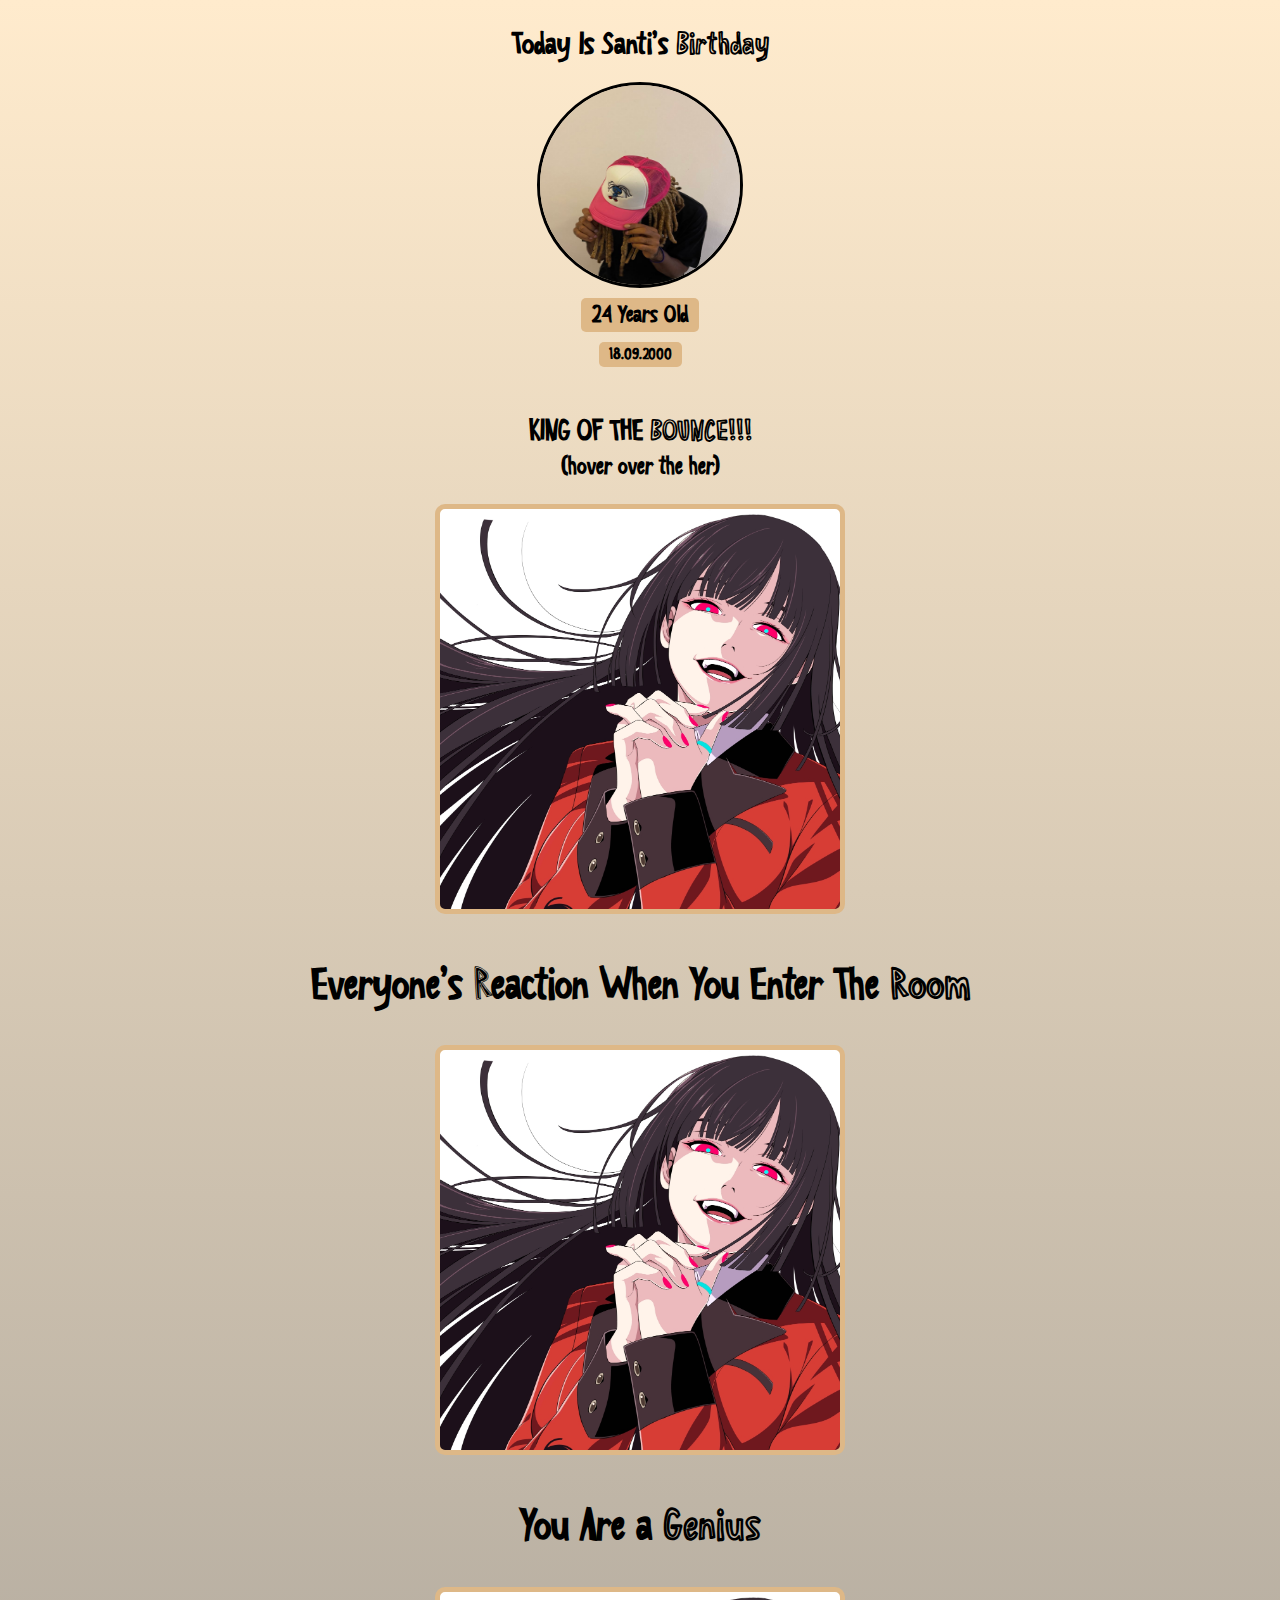
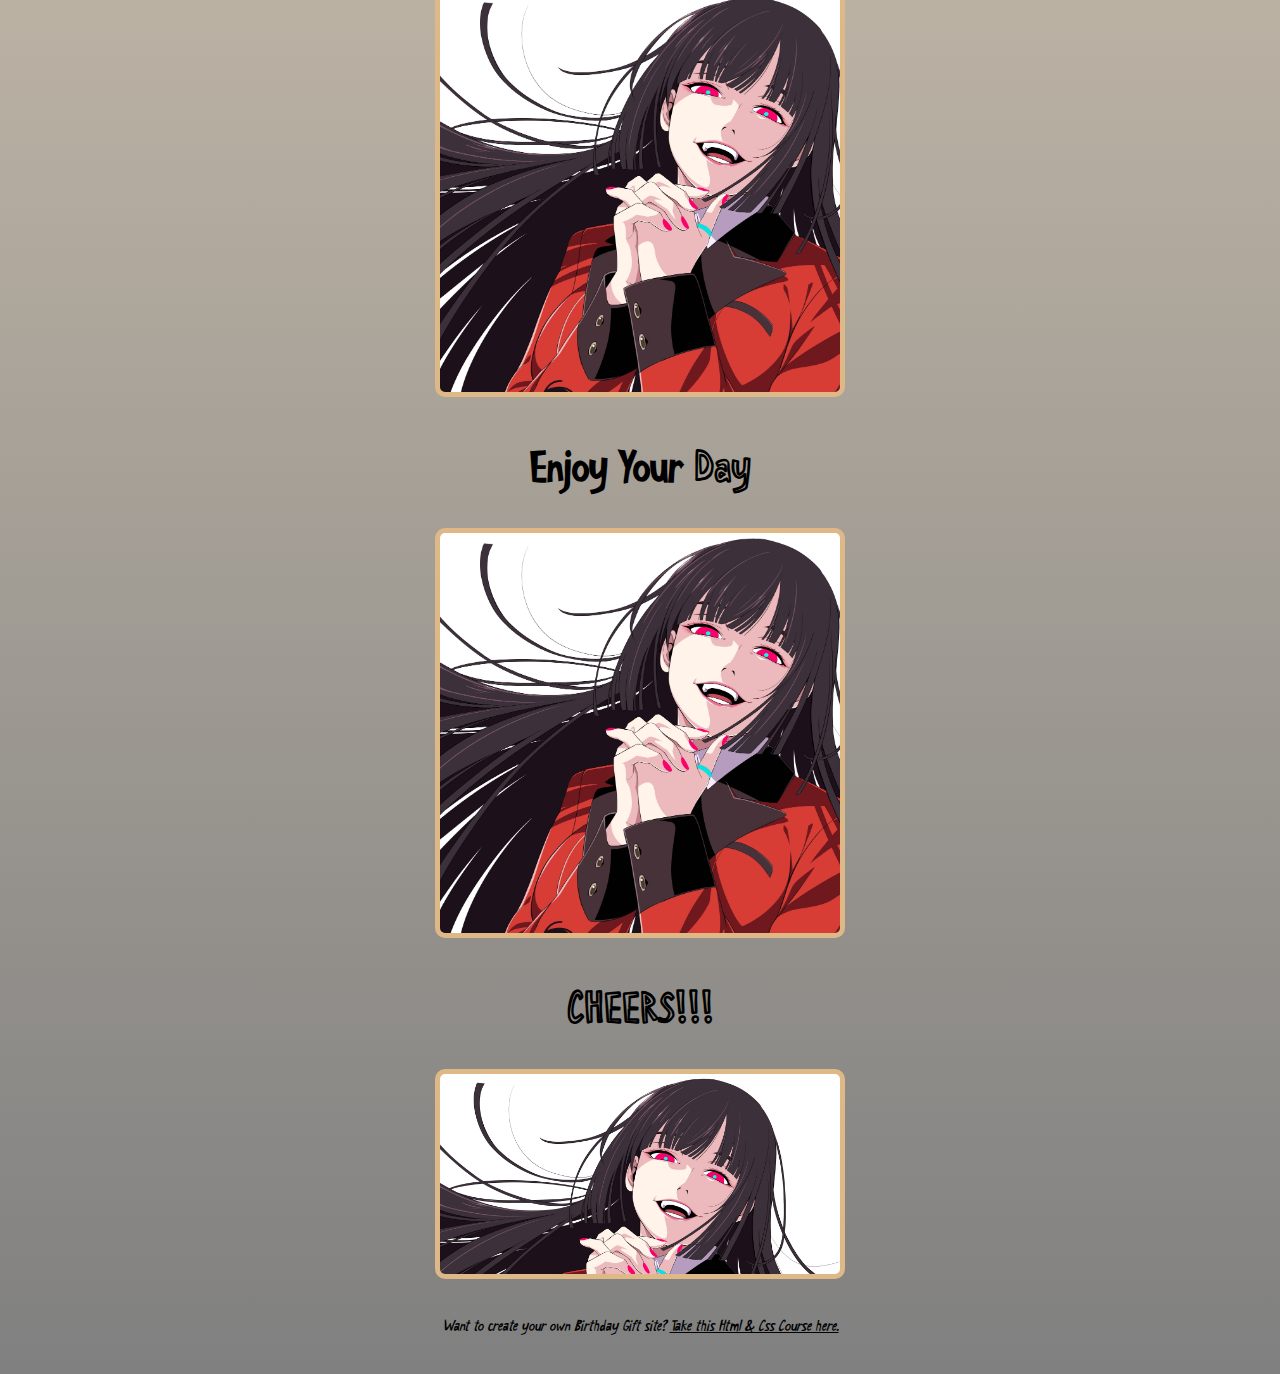
<file: index.html>
<!DOCTYPE html>
<html lang="en">
<head>
    <link rel="stylesheet" href="Birthday.css">
    <meta charset="UTF-8">
    <meta name="viewport" content="width=device-width, initial-scale=1.0">
    <title>Santi</title>
</head>
<body>
    <div id="Hero">
        <h1>Today Is Santi's <span class="Birthday">Birthday</span></h1>
        <img src="Images/Santi.jpg" alt="santi wearing a pink cap looking down diagonally" id="Santi">
        <h2 id="bday-age">24 Years Old</h2>
        <h4 id="bday-date">18.09.2000</h4>
    </div>

    <div class="gift-section">
        <h2 class="gift-title">KING OF THE <span class="Birthday"> BOUNCE!!! </span></h2>
        <h3 class="gift-hint">(hover over the her)</h3>
        <div class="first-gift">  </div>

    </div>
   
    <div class="gift-section">
        <h2 class="second-title">Everyone's Reaction When You Enter The  <span class="Birthday">Room </span></h2>
        <div class="first-gift" id="second-gift">  </div>

    </div>

    <div class="gift-section">
        <h2 class="second-title">You Are a <span class="Birthday">Genius </span></h2>
        <div class="first-gift" id="third-gift">  </div>

    </div>

    <div class="gift-section">
        <h2 class="second-title">Enjoy Your <span class="Birthday"> Day </span></h2>
        <div class="first-gift" id="Last-gift">  </div>

    </div>

    <div class="gift-section">
        <h2 class="second-title"><span class="Birthday"> CHEERS!!! </span></h2>
        <div class="first-gift" id="cheers-gift">  </div>

    </div>

    <p class="footer">Want to create your own Birthday Gift site? <a href="#" target="_blank"> Take this Html & Css Course here.</a>
    </p>
</body>
</html>
</file>
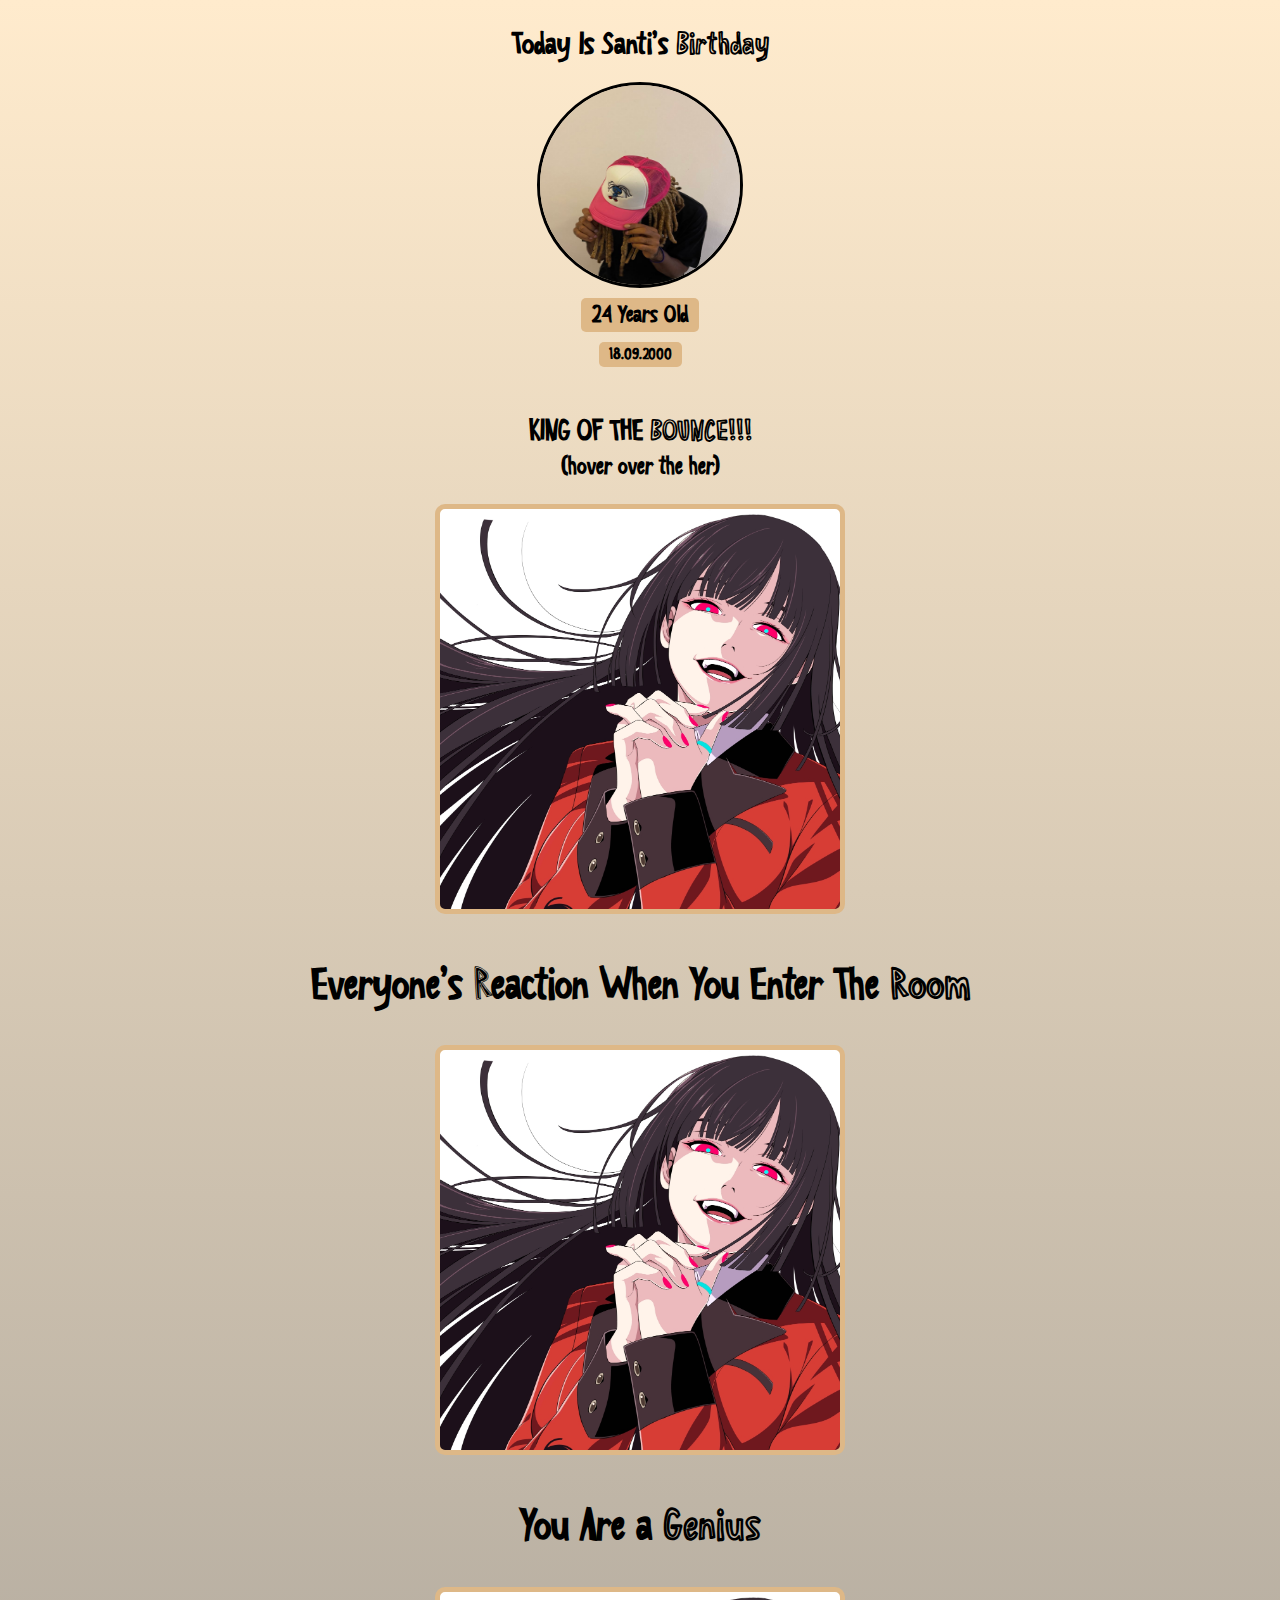
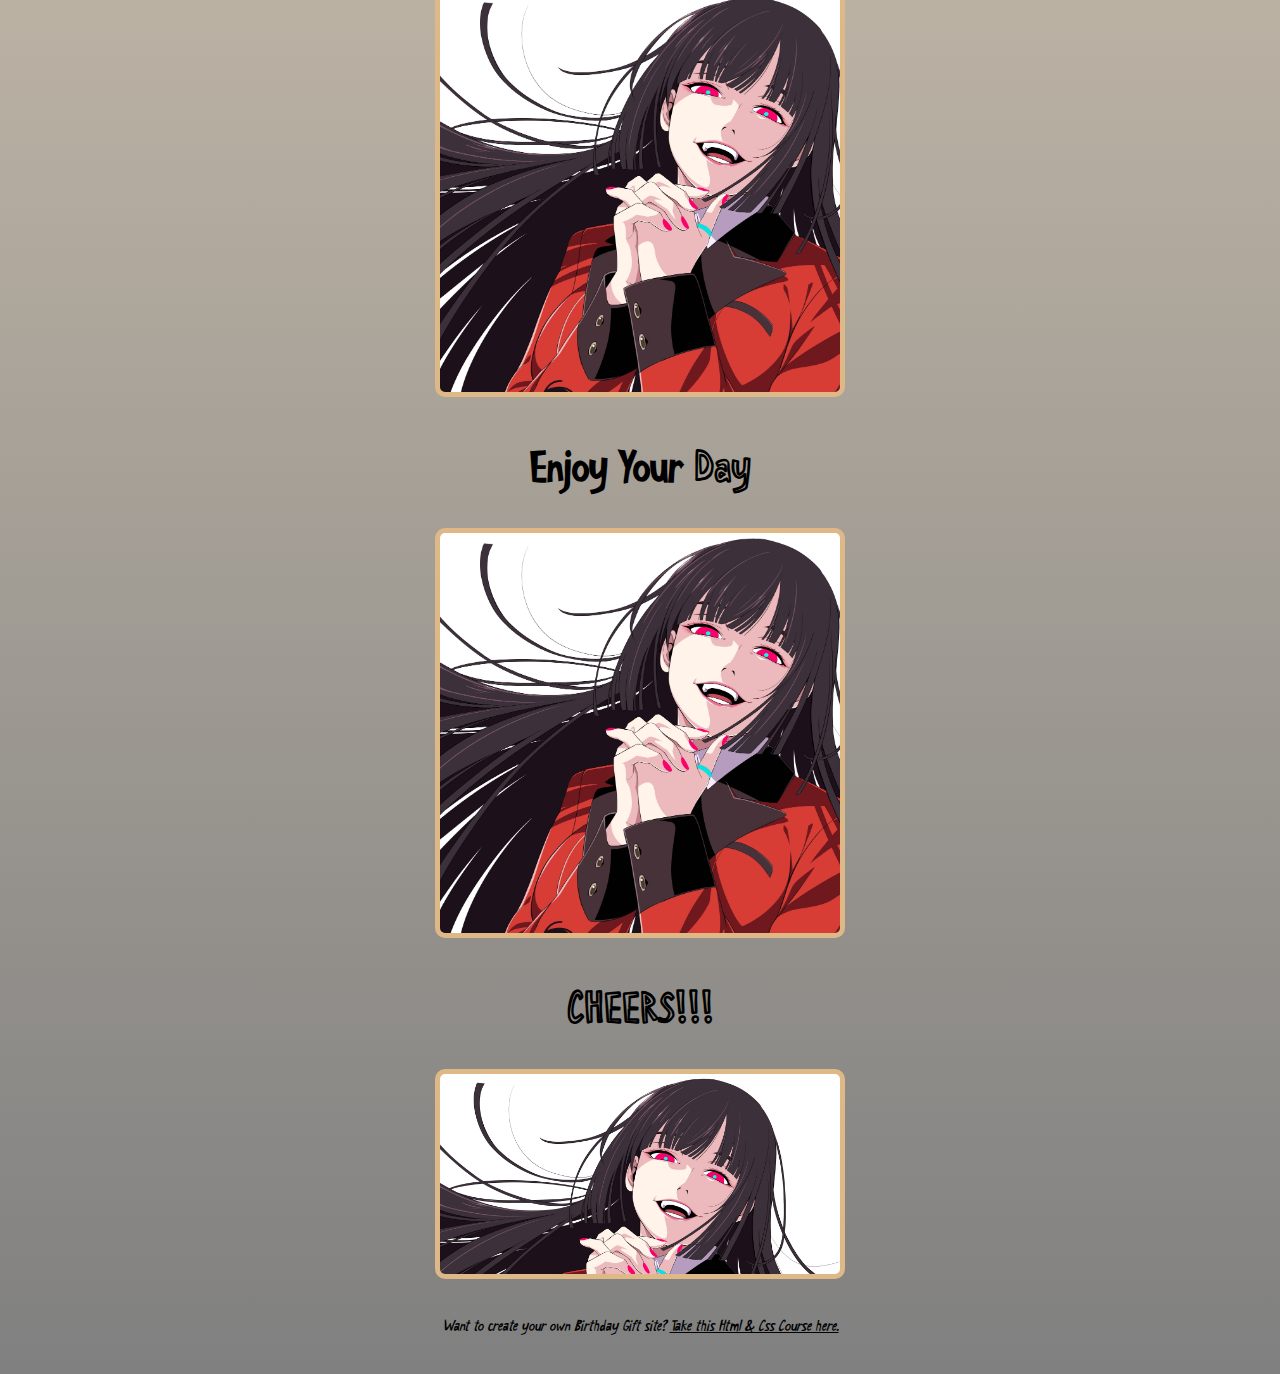
<file: birthday.html>
<!DOCTYPE html>
<html lang="en">
<head>
    <link rel="stylesheet" href="Birthday.css">
    <meta charset="UTF-8">
    <meta name="viewport" content="width=device-width, initial-scale=1.0">
    <title>Document</title>
</head>
<body>
    <div id="Hero">
        <h1>Today Is Santi's <span class="Birthday">Birthday</span></h1>
        <img src="Images/Santi.jpg" alt="santi wearing a pink cap looking down diagonally" id="Santi">
        <h2 id="bday-age">24 Years Old</h2>
        <h4 id="bday-date">18.09.2000</h4>
    </div>

    <div class="gift-section">
        <h2 class="gift-title">KING OF THE <span class="Birthday"> BOUNCE!!! </span></h2>
        <h3 class="gift-hint">(hover over the her)</h3>
        <div class="first-gift">  </div>

    </div>
   
    <div class="gift-section">
        <h2 class="second-title">Everyone's Reaction When You Enter The  <span class="Birthday">Room </span></h2>
        <div class="first-gift" id="second-gift">  </div>

    </div>

    <div class="gift-section">
        <h2 class="second-title">You Are a <span class="Birthday">Genius </span></h2>
        <div class="first-gift" id="third-gift">  </div>

    </div>

    <div class="gift-section">
        <h2 class="second-title">Enjoy Your <span class="Birthday"> Day </span></h2>
        <div class="first-gift" id="Last-gift">  </div>

    </div>

    <div class="gift-section">
        <h2 class="second-title"><span class="Birthday"> CHEERS!!! </span></h2>
        <div class="first-gift" id="cheers-gift">  </div>

    </div>

    <p class="footer">Want to create your own Birthday Gift site? <a href="#" target="_blank"> Take this Html & Css Course here.</a>
    </p>
</body>
</html>
</file>
<file: Birthday.css>
body{
    font-family: Sunday Fest;
    text-align: center;
    background: linear-gradient(blanchedalmond, grey) ;
    color: black;
}

#bday-age{
    background-color: burlywood;
    padding: 5px 10px;
    margin: 10px 10px;
    border-radius: 5px;
}

#bday-date{
    background-color: burlywood;
    padding: 5px 10px;
    border-radius: 5px;
    margin: 0;
}

#Santi{
    width: 200px;
    height: 200px;
    border: 3px solid black;
    border-radius: 50%; 
}

#Hero{
    display: flex;
    flex-direction: column;
    align-items: center;
}

.Birthday{
    font-family: Sunday Fest-Outline;
}

.first-gift{
    width: 400px;
    height: 400px;
    border: 5px solid burlywood;
    border-radius: 10px;
    background-image: url(Images/Anime.jpeg);
    background-size: cover;
    margin: 0 auto;
    
}
    
.gift-section{
    margin-top: 50px;
    font-size: 30px ;
    
}
.gift-title{
    margin-bottom: 9px;
    font-size: 30px;
}
.gift-hint{
    margin-top: 0;
    font-size: 25px;
}

.first-gift:hover{
    background-image: url(Images/smiling.jpg);
}

#second-gift:hover{
    background-image: url(Images/shanks\ dance.jpg)
}

#third-gift:hover{
    background-image: url(Images/Sabinus\ Proud.jpg)
}

#Last-gift:hover{
    background-image: url(Images/Kai.jpg)
}

#cheers-gift{
    height: 200px;
}

#cheers-gift:hover{
    background-image: url(Images/enjoy\ pawpaw.jpg);
}
.footer{
    width: 400px;
    margin: 40px auto;
    font-style: italic;
}
a{
    color: black;
}













@font-face {
    font-family: Sunday Fest;
    src: url(Fonts/Sunday-Fest.ttf);
}

@font-face {
    font-family: Sunday Fest-Outline;
    src: url(Fonts/Sunday-Fest-Outline.ttf);
}
</file>
